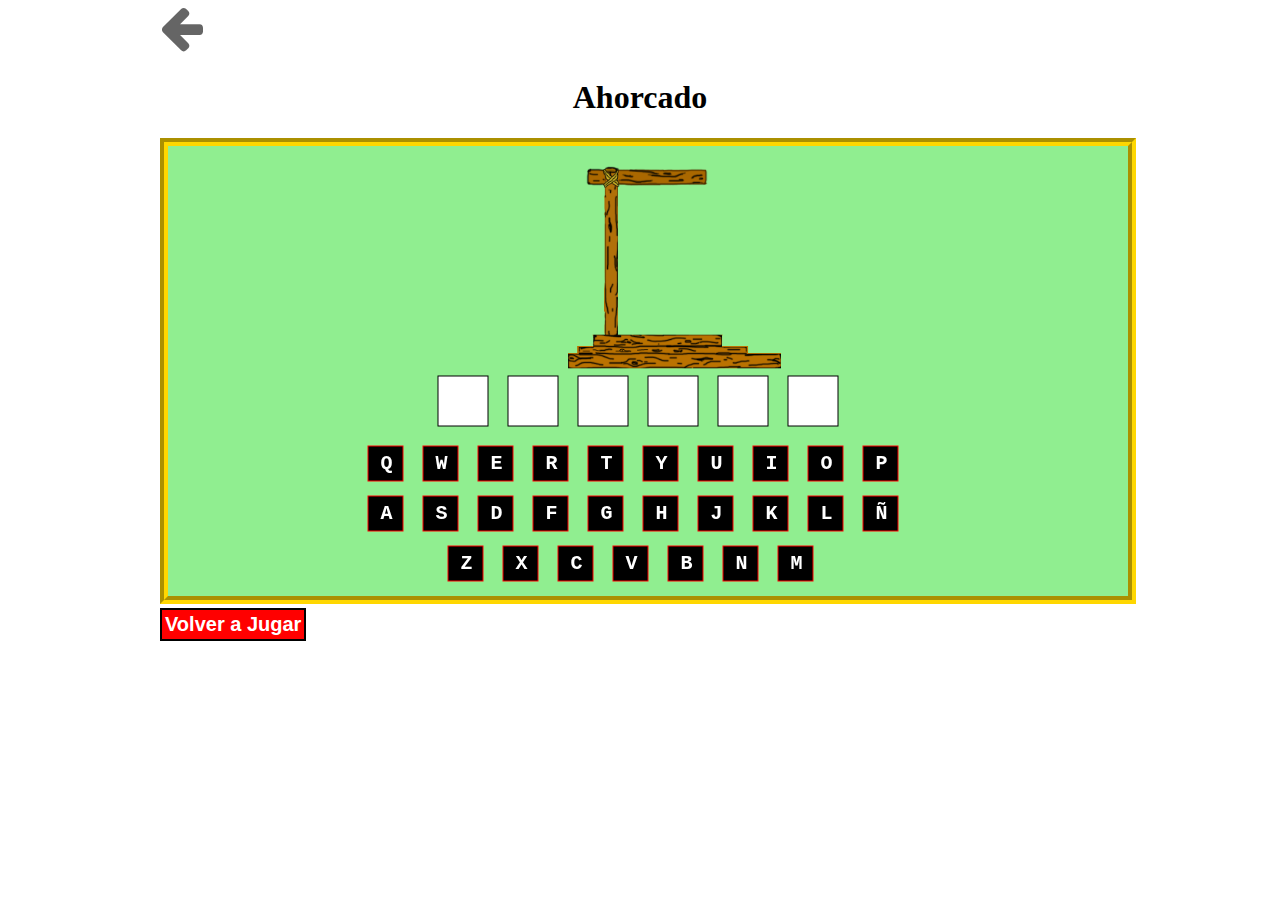
<file: juegos/juego3/index.html>
<!DOCTYPE html>
<html lang="en">

<head>
    <meta charset="UTF-8">
    <meta http-equiv="X-UA-Compatible" content="IE=edge">
    <meta name="viewport" content="width=device-width, initial-scale=1.0">
    <link rel="apple-touch-icon" sizes="57x57" href="../../favicon/apple-icon-57x57.png">
        <link rel="apple-touch-icon" sizes="60x60" href="../../favicon/apple-icon-60x60.png">
        <link rel="apple-touch-icon" sizes="72x72" href="../../favicon/apple-icon-72x72.png">
        <link rel="apple-touch-icon" sizes="76x76" href="../../favicon/apple-icon-76x76.png">
        <link rel="apple-touch-icon" sizes="114x114" href="../../favicon/apple-icon-114x114.png">
        <link rel="apple-touch-icon" sizes="120x120" href="../../favicon/apple-icon-120x120.png">
        <link rel="apple-touch-icon" sizes="144x144" href="../../favicon/apple-icon-144x144.png">
        <link rel="apple-touch-icon" sizes="152x152" href="../../favicon/apple-icon-152x152.png">
        <link rel="apple-touch-icon" sizes="180x180" href="../../favicon/apple-icon-180x180.png">
        <link rel="icon" type="image/png" sizes="192x192" href="../../favicon/android-icon-192x192.png">
        <link rel="icon" type="image/png" sizes="32x32" href="../../favicon/favicon-32x32.png">
        <link rel="icon" type="image/png" sizes="96x96" href="../../favicon/favicon-96x96.png">
        <link rel="icon" type="image/png" sizes="16x16" href="../../favicon/favicon-16x16.png">
        <link rel="manifest" href="../../favicon/manifest.json">
        <meta name="msapplication-TileColor" content="#ffffff">
        <meta name="msapplication-TileImage" content="/ms-icon-144x144.png">
        <meta name="theme-color" content="#ffffff">
    <title>Ahorcado</title>
    <link href="https://stackpath.bootstrapcdn.com/font-awesome/4.7.0/css/font-awesome.min.css" rel="stylesheet"
    integrity="sha384-wvfXpqpZZVQGK6TAh5PVlGOfQNHSoD2xbE+QkPxCAFlNEevoEH3Sl0sibVcOQVnN" crossorigin="anonymous">
    <link href="http://fonts.cdnfonts.com/css/sf-pixelate" rel="stylesheet">
    <link rel="stylesheet" href="./style.css">
   
</head>


<body>
    <a href="../../juegos.html" class="btn_back"><i class="fa fa-arrow-left"></i></a>
    <h1>Ahorcado</h1>
<canvas id="pantalla" width="960px" height="450px">
    <image></image>
</canvas>

<button id="boton" type="reset" onclick="javascript:window.location.reload();">Volver a Jugar</button>
<script type="text/javascript" >/* Variables */
    var ctx;
    var canvas;
    var palabra;
    var letras = "QWERTYUIOPASDFGHJKLÑZXCVBNM";
    var colorTecla = "Black";
    var colorMargen = "red";
    var inicioX = 200;
    var inicioY = 300;
    var lon = 35;
    var margen = 20;
    var pistaText = "";
    
    /* Arreglos */
    var teclas_array = new Array();
    var letras_array = new Array();
    var palabras_array = new Array();
    
    /* Variables de control */
    var aciertos = 0;
    var errores = 0;
    
    /* Palabras */
    palabras_array.push("AMBIENTE");
    palabras_array.push("FLORA")
    palabras_array.push("FAUNA");
    palabras_array.push("SOL");
    palabras_array.push("OZONO");
    palabras_array.push("DESTRUCCION");
    palabras_array.push("VIDA");
    palabras_array.push("AGUA");
    palabras_array.push("PLANETA");
    palabras_array.push("RECICLAJE");
    palabras_array.push("TIERRA");
    palabras_array.push("CUIDAR");
    palabras_array.push("PROTEGER");
    palabras_array.push("FLOR");
    palabras_array.push("ANIMALES");
    palabras_array.push("DESASTRES");
    palabras_array.push("NATURALEZA");

    /* Objetos */
    function Tecla(x, y, ancho, alto, letra) {
        this.x = x;
        this.y = y;
        this.ancho = ancho;
        this.alto = alto;
        this.letra = letra;
        this.dibuja = dibujaTecla;
    }
    
    function Letra(x, y, ancho, alto, letra) {
        this.x = x;
        this.y = y;
        this.ancho = ancho;
        this.alto = alto;
        this.letra = letra;
        this.dibuja = dibujaCajaLetra;
        this.dibujaLetra = dibujaLetraLetra;
    }
    
    /* Funciones */
    
    /* Dibujar Teclas*/
    function dibujaTecla() {
        ctx.fillStyle = colorTecla;
        ctx.strokeStyle = colorMargen;
        ctx.fillRect(this.x, this.y, this.ancho, this.alto);
        ctx.strokeRect(this.x, this.y, this.ancho, this.alto);
    
        ctx.fillStyle = "white";
        ctx.font = "bold 20px courier";
        ctx.fillText(this.letra, this.x + this.ancho / 2 - 5, this.y + this.alto / 2 + 5);
        
    }
    
    /* Dibua la letra y su caja */
    function dibujaLetraLetra() {
        var w = this.ancho;
        var h = this.alto;
        ctx.fillStyle = "black";
        ctx.font = "bold 40px Courier"
        ctx.fillText(this.letra, this.x + w / 2 - 12, this.y + h / 2 + 14);
    }
    function dibujaCajaLetra() {
        ctx.fillStyle="white";
        ctx.strokeStyle = "black";
        ctx.fillRect(this.x, this.y, this.ancho, this.alto)
        ctx.strokeRect(this.x, this.y, this.ancho, this.alto);
    }

    
    /* Distribuir nuestro teclado con sus letras respectivas al acomodo de nuestro array */
    function teclado() {
        var ren = 0;
        var col = 0;
        var letra = "";
        var miLetra;
        var x = inicioX;
        var y = inicioY;
        for (var i = 0; i < letras.length; i++) {
            letra = letras.substr(i, 1);
            miLetra = new Tecla(x, y, lon, lon, letra);
            miLetra.dibuja();
            teclas_array.push(miLetra);
            x += lon + margen;
            col++;
            if (col == 10) {
                col = 0;
                ren++;
                if (ren == 2) {
                    x = 280;
                } else {
                    x = inicioX;
                }
            }
            y = inicioY + ren * 50;
        }
    }
    
    
    /* aqui obtenemos nuestra palabra aleatoriamente y la dividimos en letras */
    function pintaPalabra() {
        var p = Math.floor(Math.random() * palabras_array.length)
        palabra = palabras_array[p];
        var w = canvas.width;
        var len = palabra.length;
        var ren = 0;
        var col = 0;
        var y = 230;
        var lon = 50
        var x = (w - (lon + margen) * len) / 2;
        for (var i = 0; i < palabra.length; i++) {
            letra = palabra.substr(i, 1);
            miLetra = new Letra(x, y, lon, lon, letra)
            miLetra.dibuja();
            letras_array.push(miLetra);
            x += lon + margen;
        }
    }
    
    /* dibujar cadalzo y partes del pj segun sea el caso */
    function horca(errores) {
        var imagen = new Image();
        imagen.src = "imagenes/"+errores+".png";
        imagen.onload = function () {
            ctx.drawImage(imagen, 390, 0, 230, 230);
        }
        /*************************************************
        // Imagen 2 mas pequeña a un lado de la horca //       
        var imagen = new Image();
        imagen.src = "imagenes/ahorcado"+errores+".png";
        imagen.onload = function(){
            ctx.drawImage(imagen, 620, 0, 100, 100);
        }
        *************************************************/
    }
    
    /* ajustar coordenadas */
    function ajusta(xx, yy) {
        var posCanvas = canvas.getBoundingClientRect();
        var x = xx - posCanvas.left;
        var y = yy - posCanvas.top;
        return { x: x, y: y }
    }
    
    /* Detecta tecla clickeada y la compara con las de la palabra ya elegida al azar */
    function selecciona(e) {
        var pos = ajusta(e.clientX, e.clientY);
        var x = pos.x;
        var y = pos.y;
        var tecla;
        var bandera = false;
        for (var i = 0; i < teclas_array.length; i++) {
            tecla = teclas_array[i];
            if (tecla.x > 0) {
                if ((x > tecla.x) && (x < tecla.x + tecla.ancho) && (y > tecla.y) && (y < tecla.y + tecla.alto)) {
                    break;
                }
            }
        }
        if (i < teclas_array.length) {
            for (var i = 0; i < palabra.length; i++) {
                letra = palabra.substr(i, 1);
                if (letra == tecla.letra) { /* comparamos y vemos si acerto la letra */
                    caja = letras_array[i];
                    caja.dibujaLetra();
                    aciertos++;
                    bandera = true;
                }
            }
            if (bandera == false) { /* Si falla aumenta los errores y checa si perdio para mandar a la funcion gameover */
                errores++;
                horca(errores);
                if (errores == 5) gameOver(errores);
            }
            /* Borra la tecla que se a presionado */
            ctx.clearRect(tecla.x - 1, tecla.y - 1, tecla.ancho + 2, tecla.alto + 2);
            tecla.x - 1;
            /* checa si se gano y manda a la funcion gameover */
            if (aciertos == palabra.length) gameOver(errores);
        }
    }
    
    /* Borramos las teclas y la palabra con sus cajas y mandamos msj segun el caso si se gano o se perdio */
    function gameOver(errores) {
        ctx.clearRect(0, 0, canvas.width, canvas.height);
        ctx.fillStyle = "black";
    
        ctx.font = "bold 50px Courier";
        if (errores < 5) {
            ctx.fillText("Muy bien, la palabra es: ", 110, 280);
        } else {
            ctx.fillText("Lo sentimos, la palabra era: ", 110, 280);
        }
    
        ctx.font = "bold 80px Courier";
        lon = (canvas.width - (palabra.length * 48)) / 2;
        ctx.fillText(palabra, lon, 380);
        horca(errores);
    }
    
    /* Detectar si se a cargado nuestro contexco en el canvas, iniciamos las funciones necesarias para jugar o se le manda msj de error segun sea el caso */
    window.onload = function () {
        canvas = document.getElementById("pantalla");
        if (canvas && canvas.getContext) {
            ctx = canvas.getContext("2d");
            if (ctx) {
                teclado();
                pintaPalabra();
                horca(errores);
                canvas.addEventListener("click", selecciona, false);
            } else {
                alert("Error al cargar el contexto!");
            }
        }
    }
    </script>
</body>



</html>
</file>
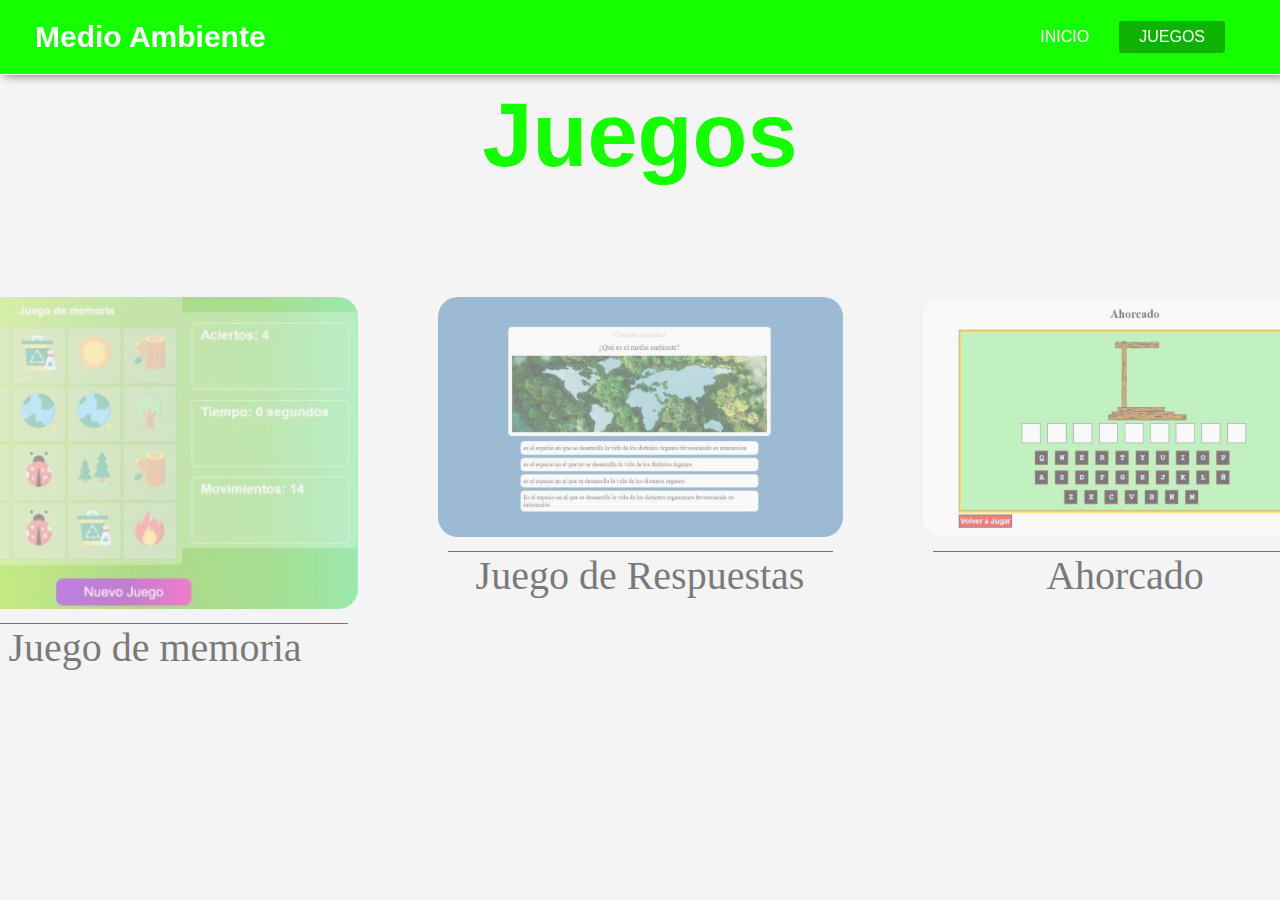
<file: juegos.html>
<!DOCTYPE html>
<html lang="en">

<head>
    <meta charset="UTF-8">
    <meta http-equiv="X-UA-Compatible" content="IE=edge">
    <meta name="viewport" content="width=device-width, initial-scale=1.0">
    <link rel="apple-touch-icon" sizes="57x57" href="./favicon/apple-icon-57x57.png">
        <link rel="apple-touch-icon" sizes="60x60" href="./favicon/apple-icon-60x60.png">
        <link rel="apple-touch-icon" sizes="72x72" href="./favicon/apple-icon-72x72.png">
        <link rel="apple-touch-icon" sizes="76x76" href="./favicon/apple-icon-76x76.png">
        <link rel="apple-touch-icon" sizes="114x114" href="./favicon/apple-icon-114x114.png">
        <link rel="apple-touch-icon" sizes="120x120" href="./favicon/apple-icon-120x120.png">
        <link rel="apple-touch-icon" sizes="144x144" href="./favicon/apple-icon-144x144.png">
        <link rel="apple-touch-icon" sizes="152x152" href="./favicon/apple-icon-152x152.png">
        <link rel="apple-touch-icon" sizes="180x180" href="./favicon/apple-icon-180x180.png">
        <link rel="icon" type="image/png" sizes="192x192" href="./favicon/android-icon-192x192.png">
        <link rel="icon" type="image/png" sizes="32x32" href="./favicon/favicon-32x32.png">
        <link rel="icon" type="image/png" sizes="96x96" href="./favicon/favicon-96x96.png">
        <link rel="icon" type="image/png" sizes="16x16" href="./favicon/favicon-16x16.png">
        <link rel="manifest" href="./favicon/manifest.json">
        <meta name="msapplication-TileColor" content="#ffffff">
        <meta name="msapplication-TileImage" content="/ms-icon-144x144.png">
        <meta name="theme-color" content="#ffffff">
    <title>Sitio web</title>
    <link rel="stylesheet" href="Style.css">
    <link href="https://stackpath.bootstrapcdn.com/font-awesome/4.7.0/css/font-awesome.min.css" rel="stylesheet"
        integrity="sha384-wvfXpqpZZVQGK6TAh5PVlGOfQNHSoD2xbE+QkPxCAFlNEevoEH3Sl0sibVcOQVnN" crossorigin="anonymous">
    <link rel="preconnect" href="https://fonts.googleapis.com">
    <link rel="preconnect" href="https://fonts.gstatic.com" crossorigin>
    <enlace href="https://fonts.googleapis.com/css2?familia =Anton&mostrar = swap " rel=" stylesheet ">
        <script src="./app.js" defer></script>
        <!-- ---------------------------------------------------------------------------- -->

</head>

<body>
    <nav class="menu">
        <label class="logo">Medio Ambiente</label>
        <ul class="menu_items">
            <li><a href="principal.html">Inicio</a></li>
            <li class="active"><a href="#">Juegos</a></li>
        </ul>
        <span class="btn_menu">
            <i class="fa fa-bars"></i>
        </span>
    </nav>
    <br>
    <br>
    <br>
    <h1 CLASS="titleJ">Juegos</h1>
    <main class="juegos">
        <section class="juego1">
            <a href="./juegos/juego1/juego.html">
                <img src="./imgJuegos/1.jpg" alt="juego1" id="juego1">
                <p>Juego de memoria</p>
            </a>

        </section>




        <section class="juego2">
            <a href="./juegos/juego2/index.html">
                <img src="./imgJuegos/2.jpg" alt="juego1" id="juego2">
                <p>Juego de Respuestas</p>
            </a>
        </section>
        <section class="juego3">
            <a href="./juegos/juego3/index.html">
                <img src="./imgJuegos/3.jpg" alt="juego3" id="juego3">
                <p>Ahorcado</p>
            </a>
        </section>


    </main>

</body>

</html>
</file>
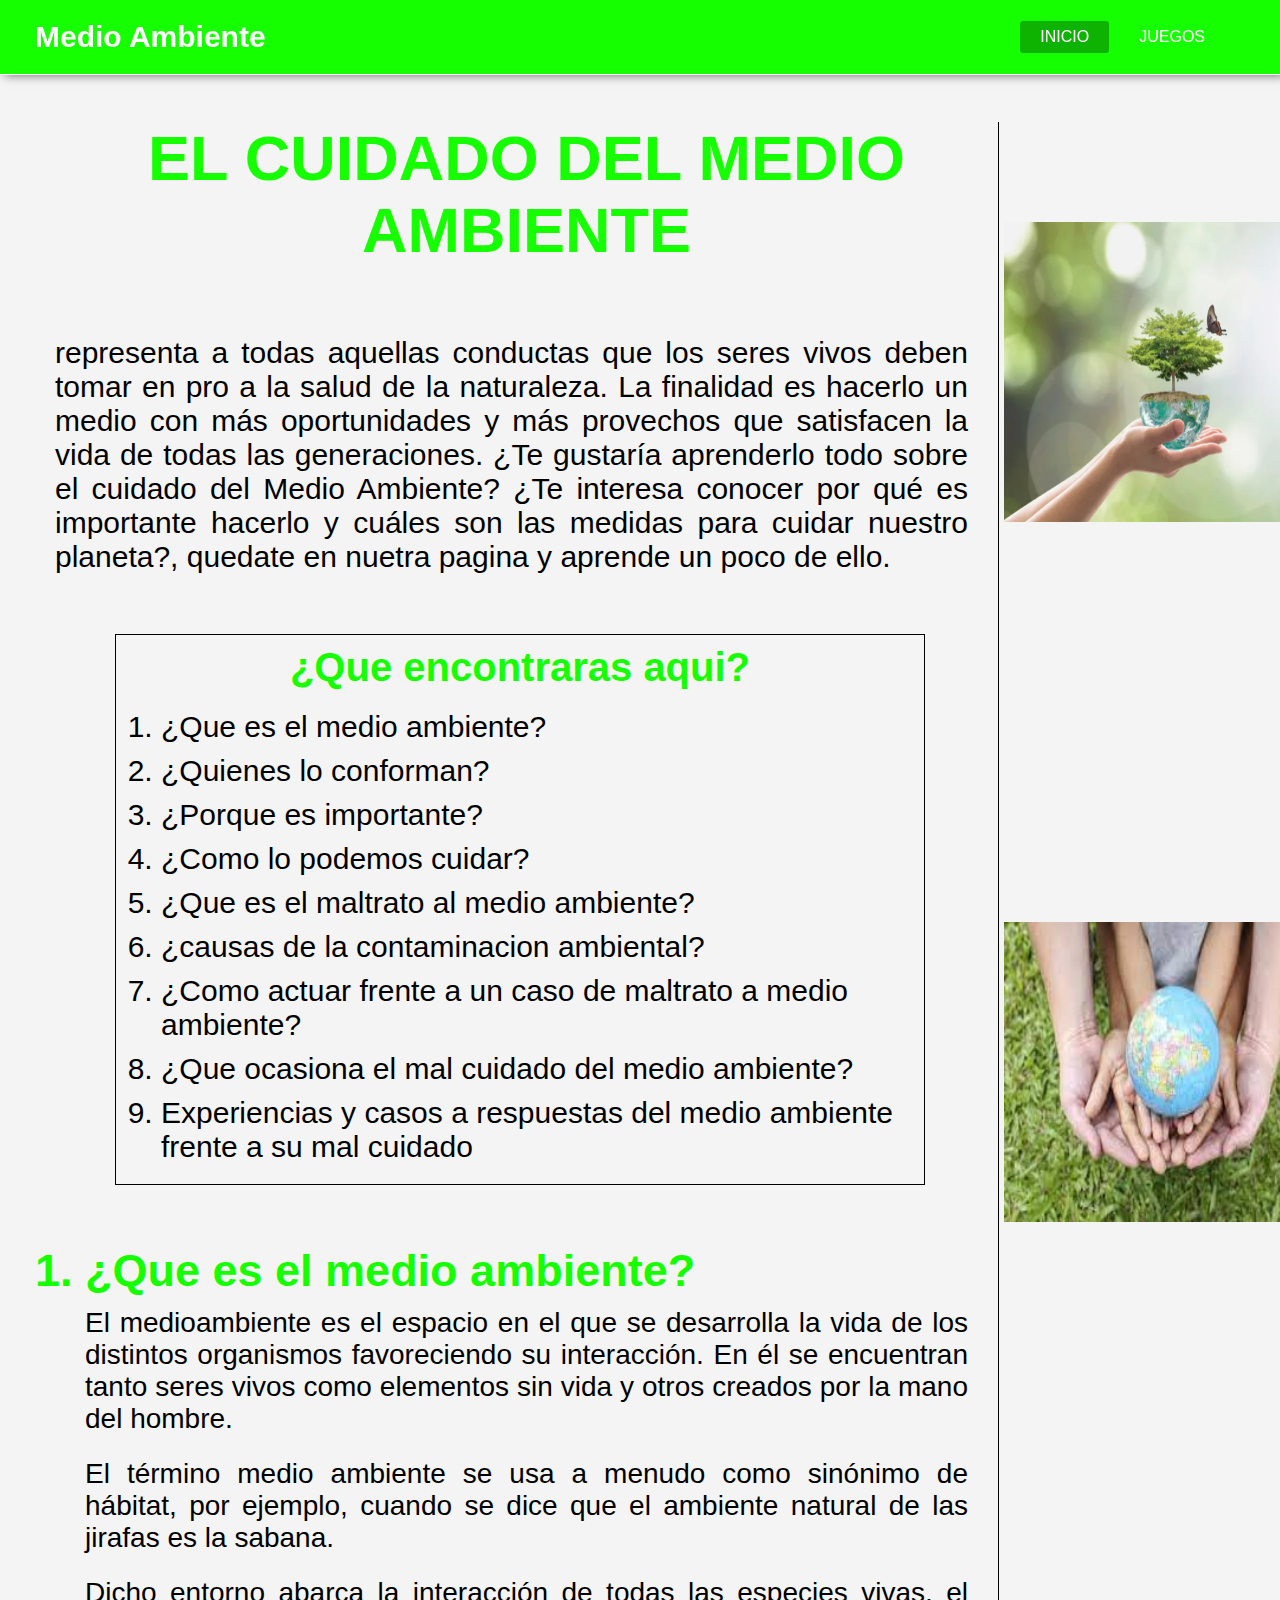
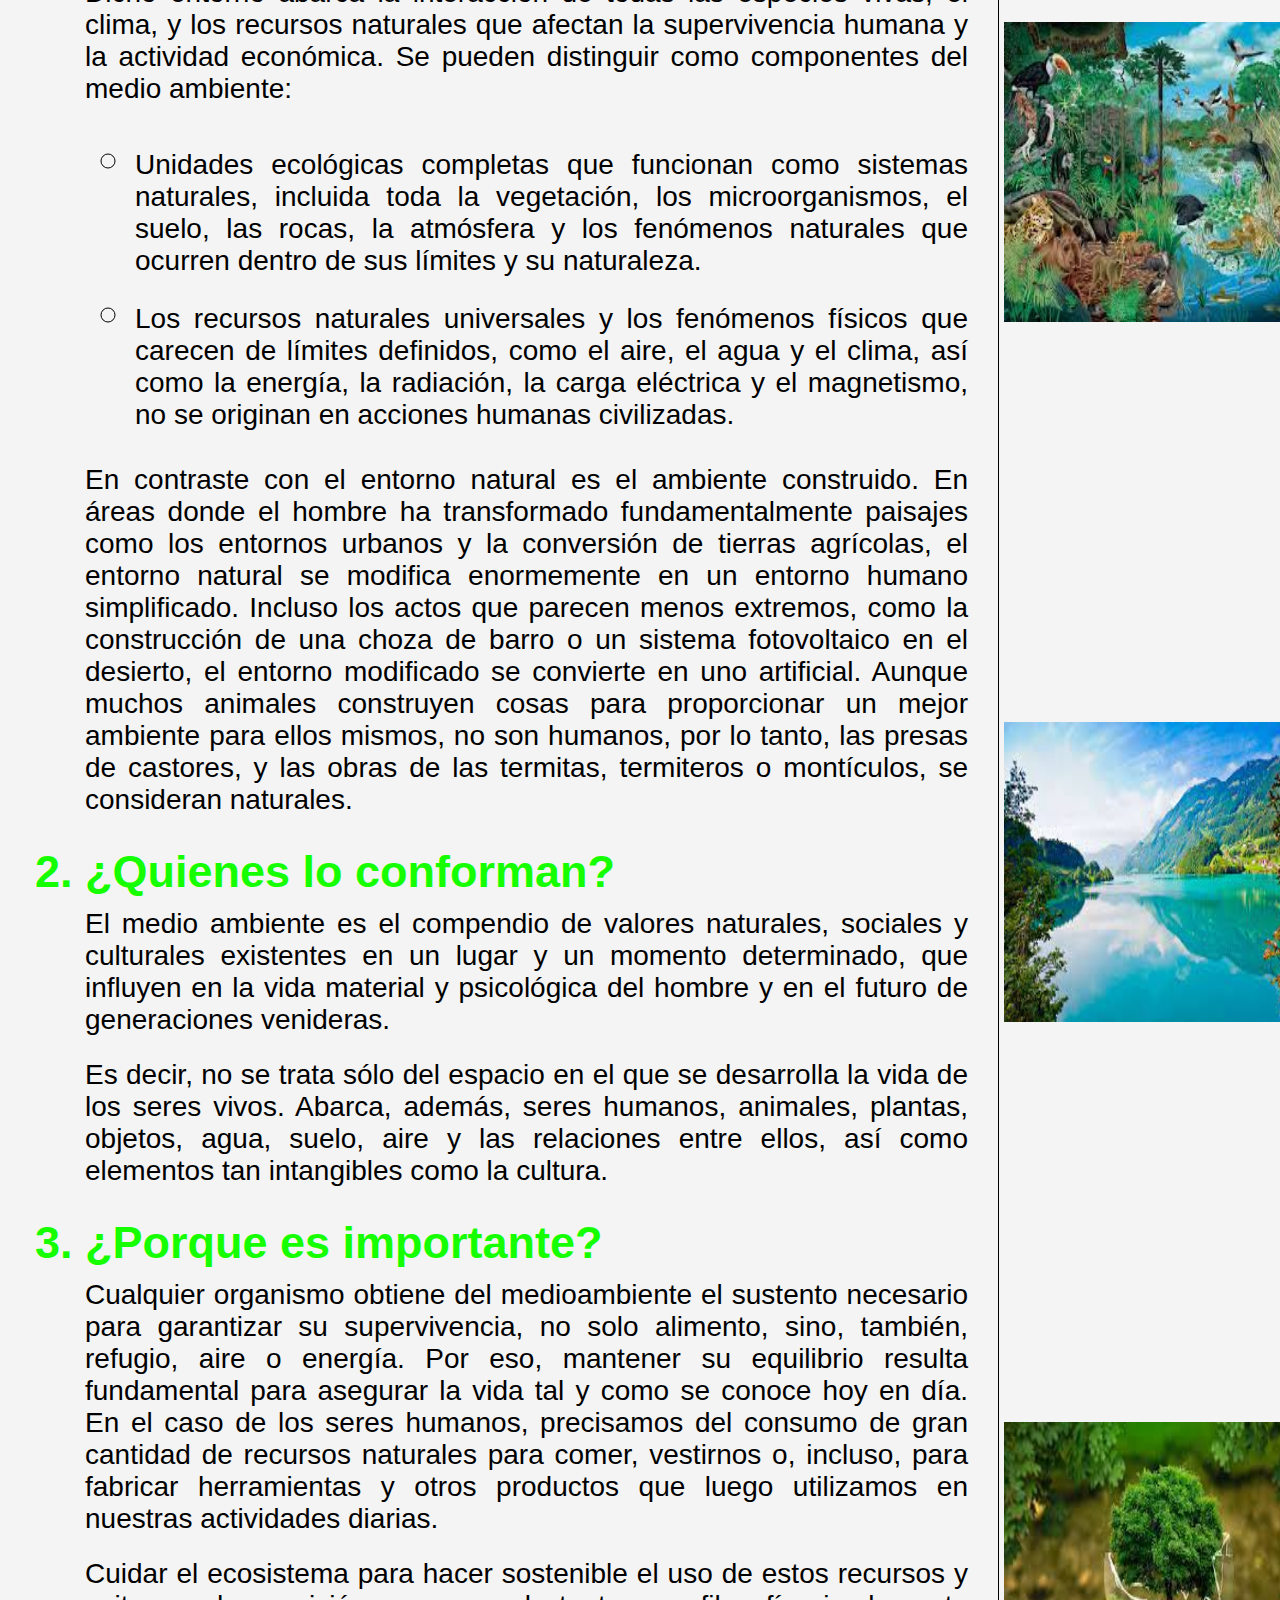
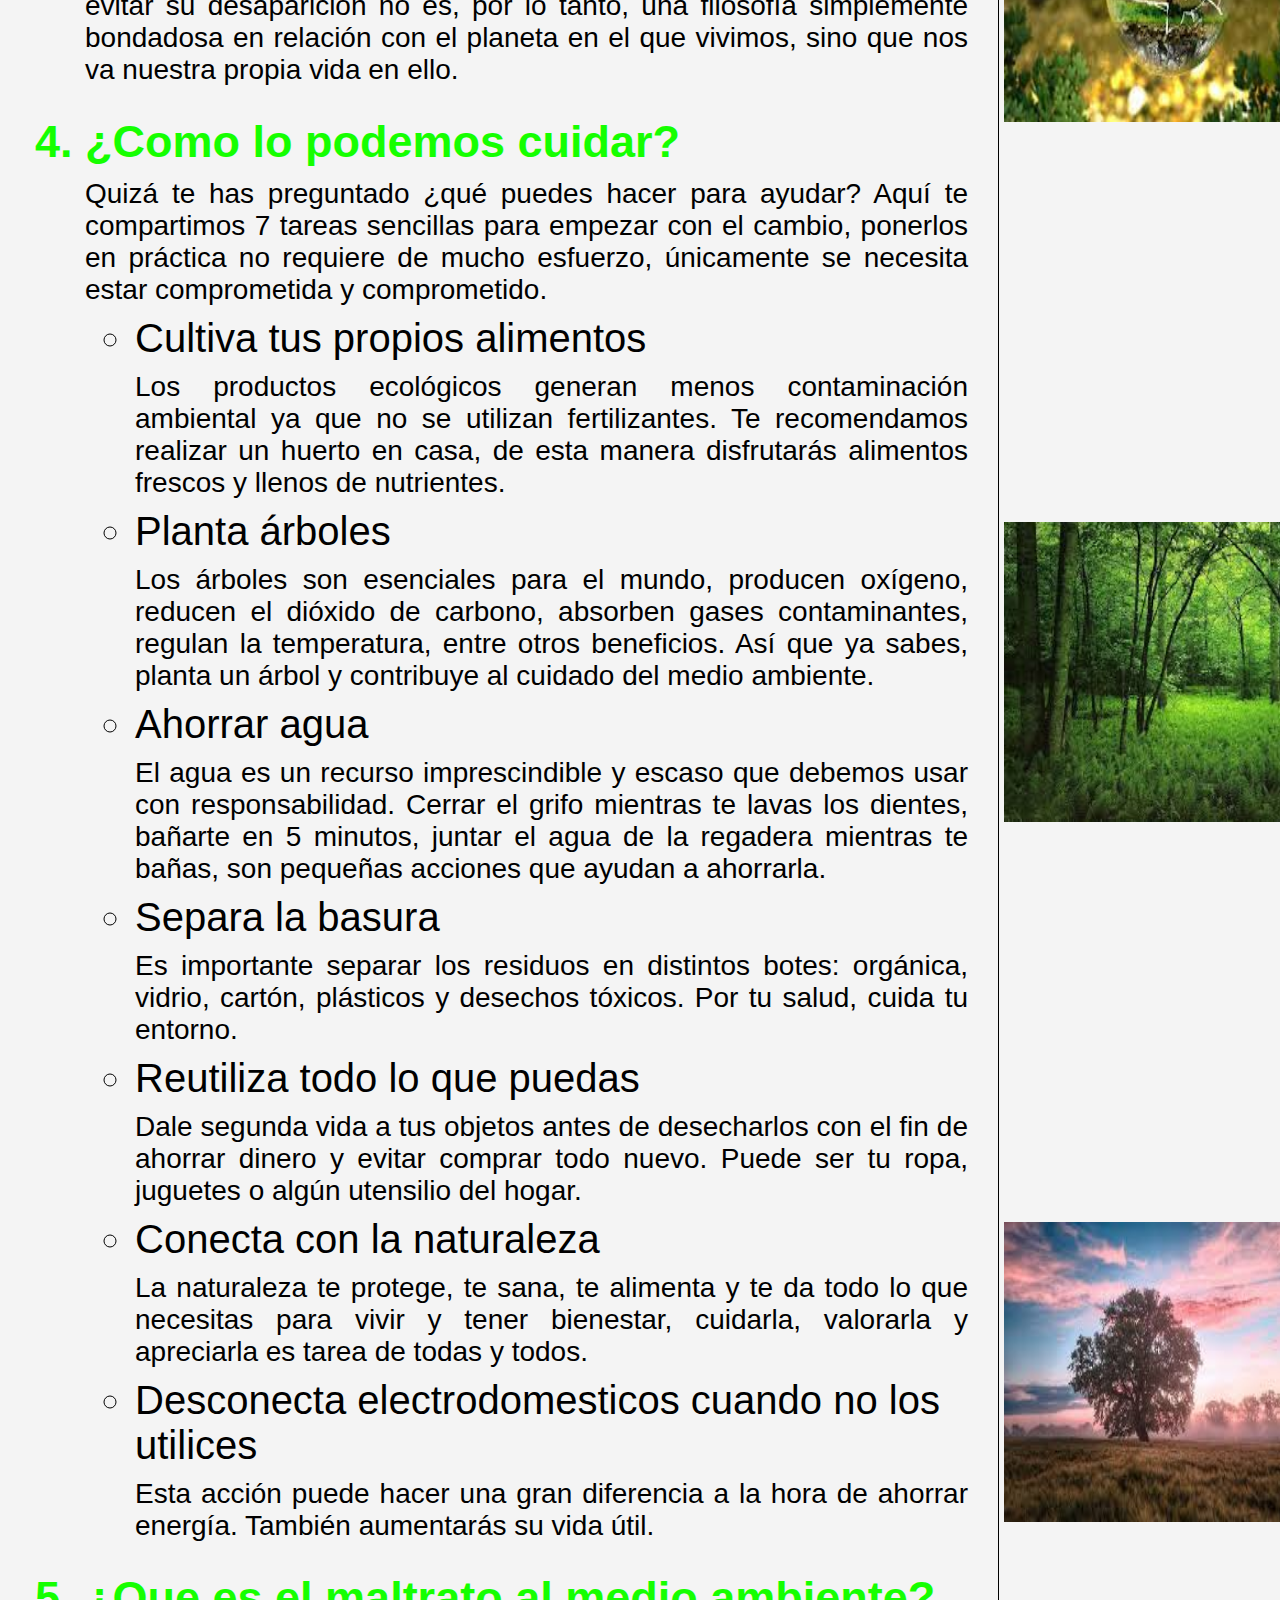
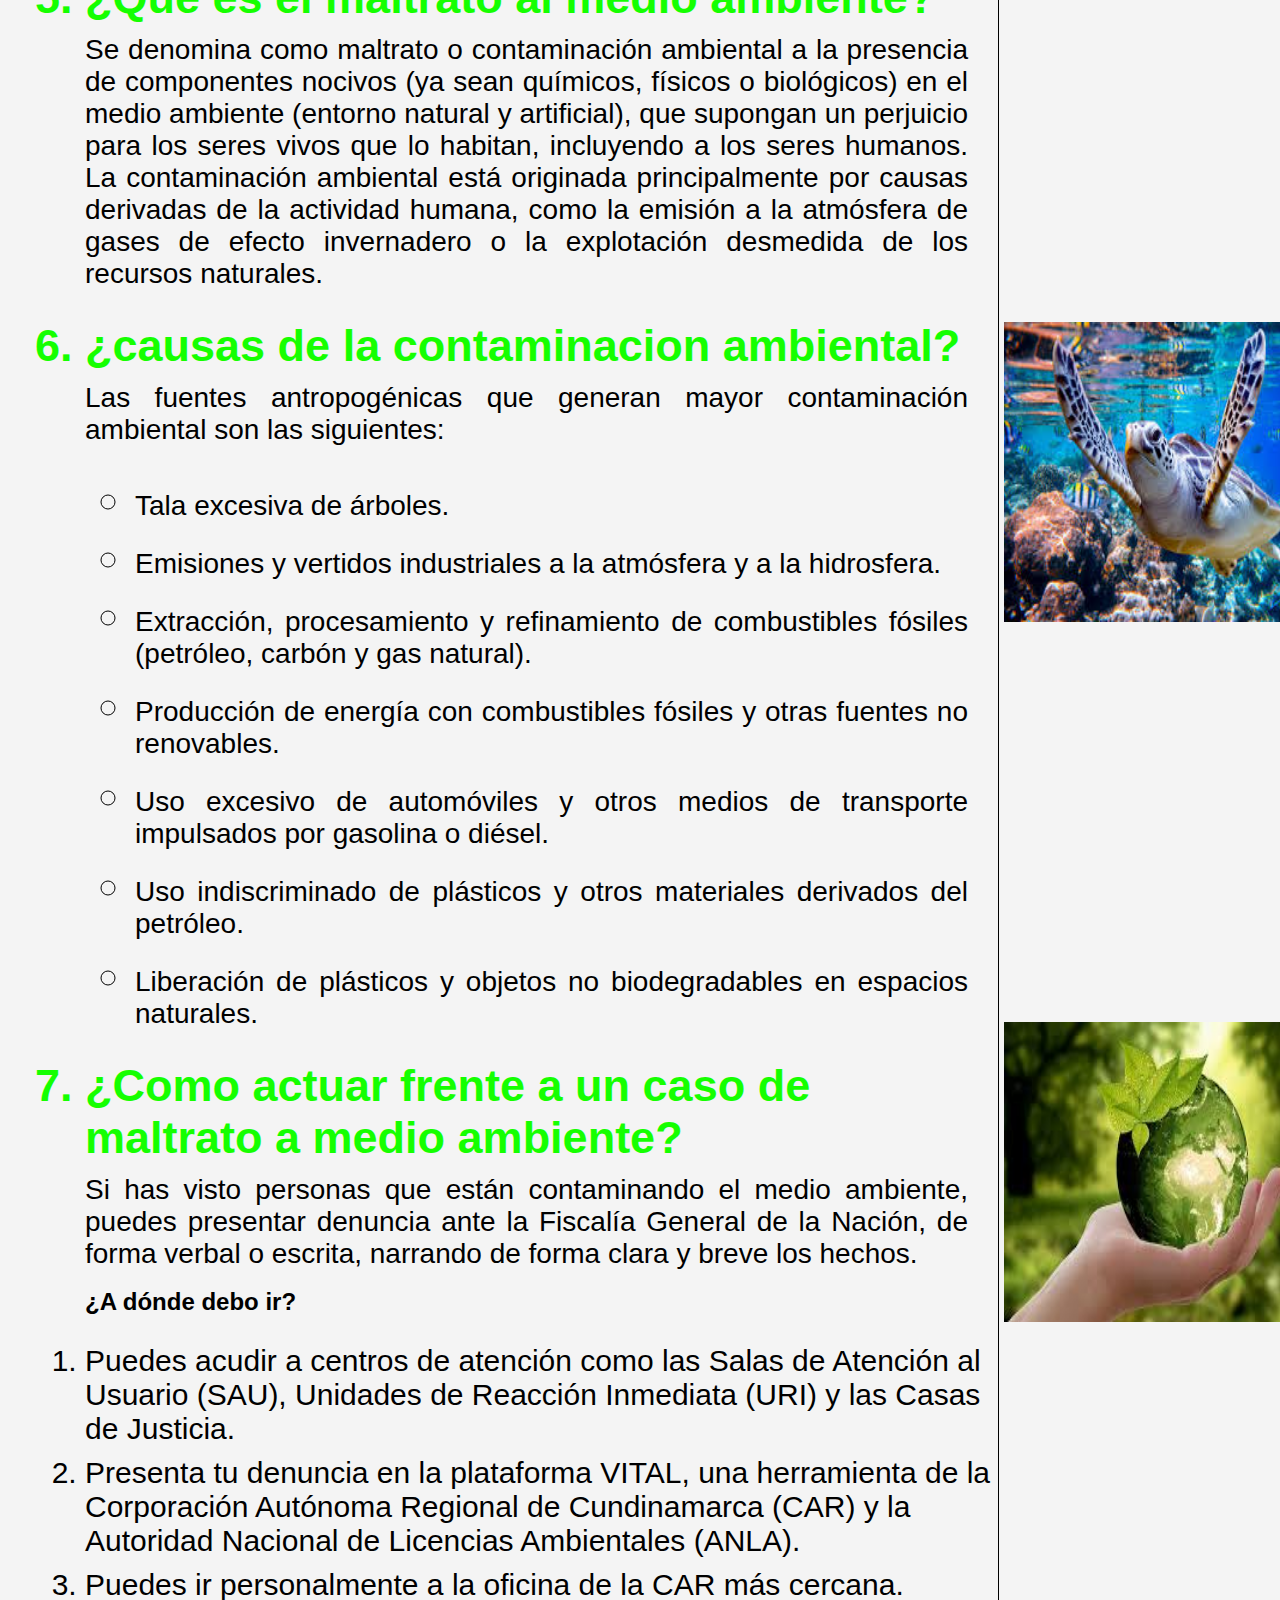
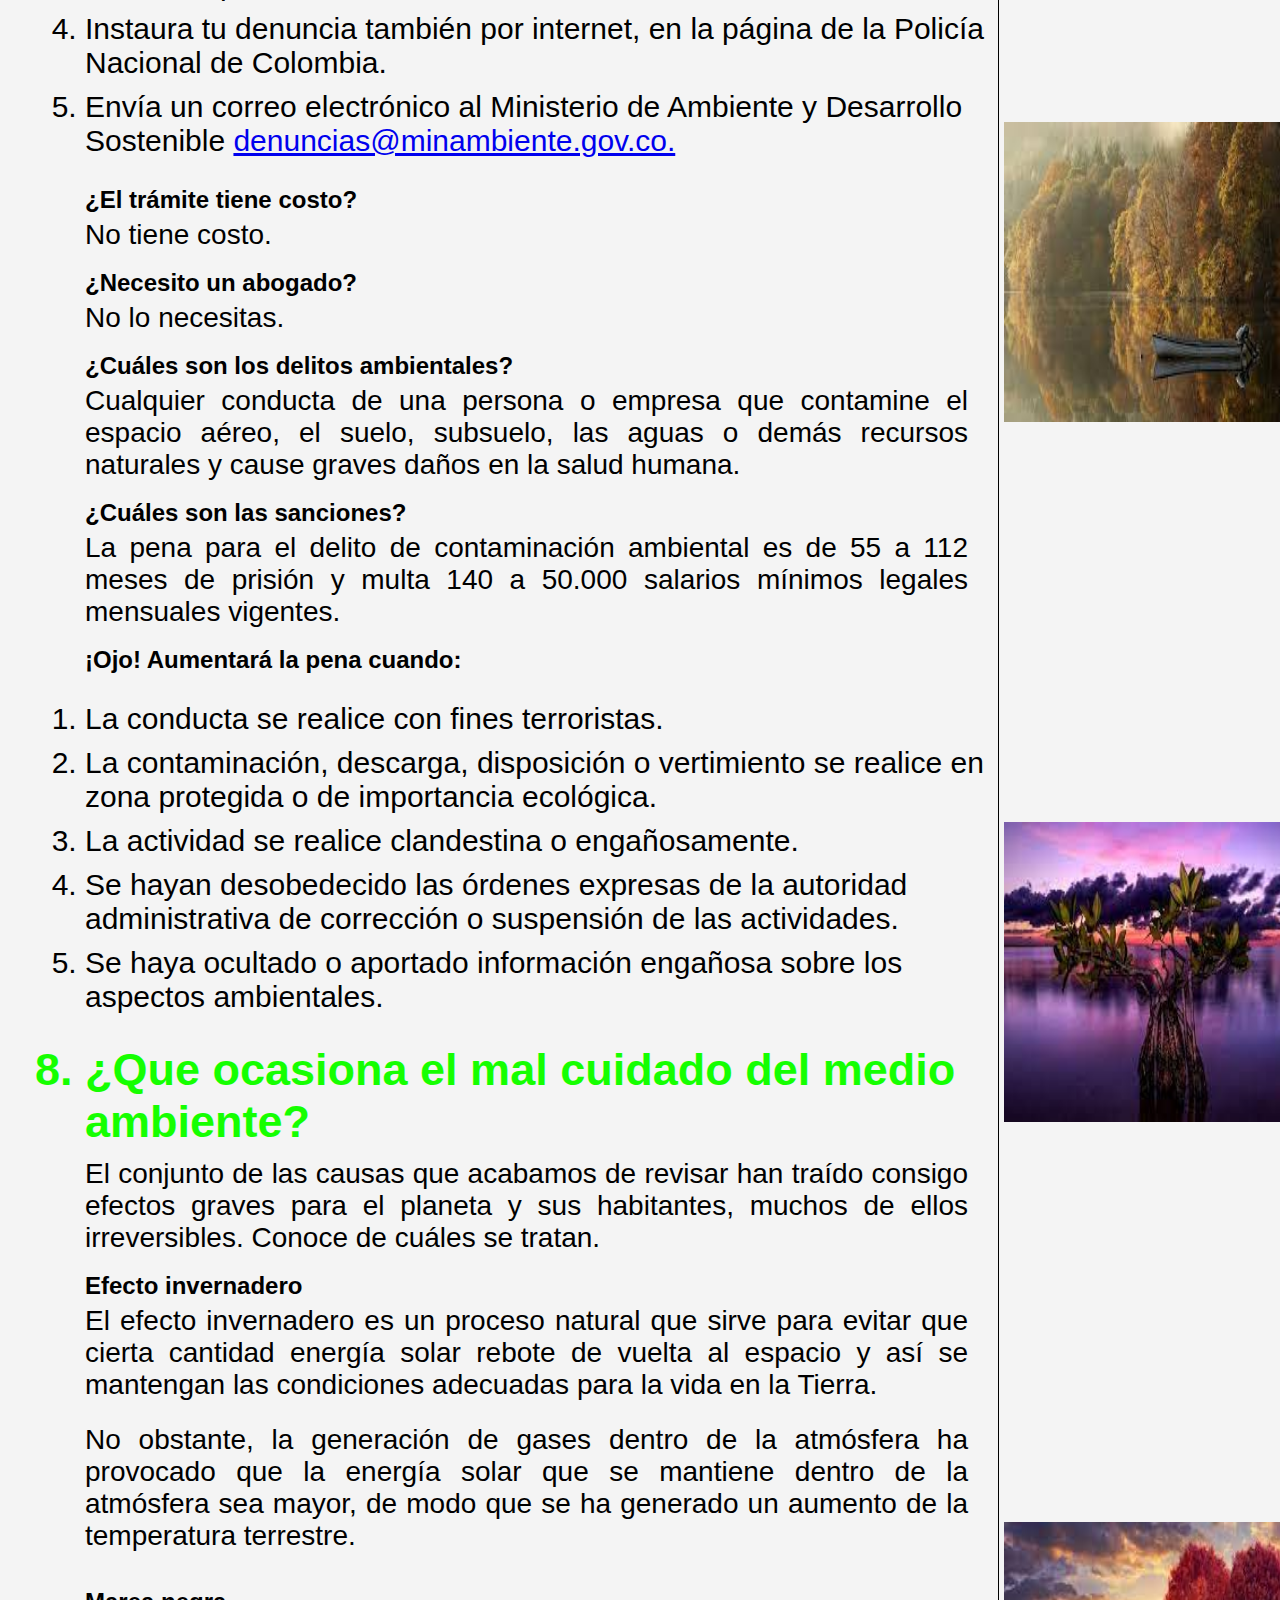
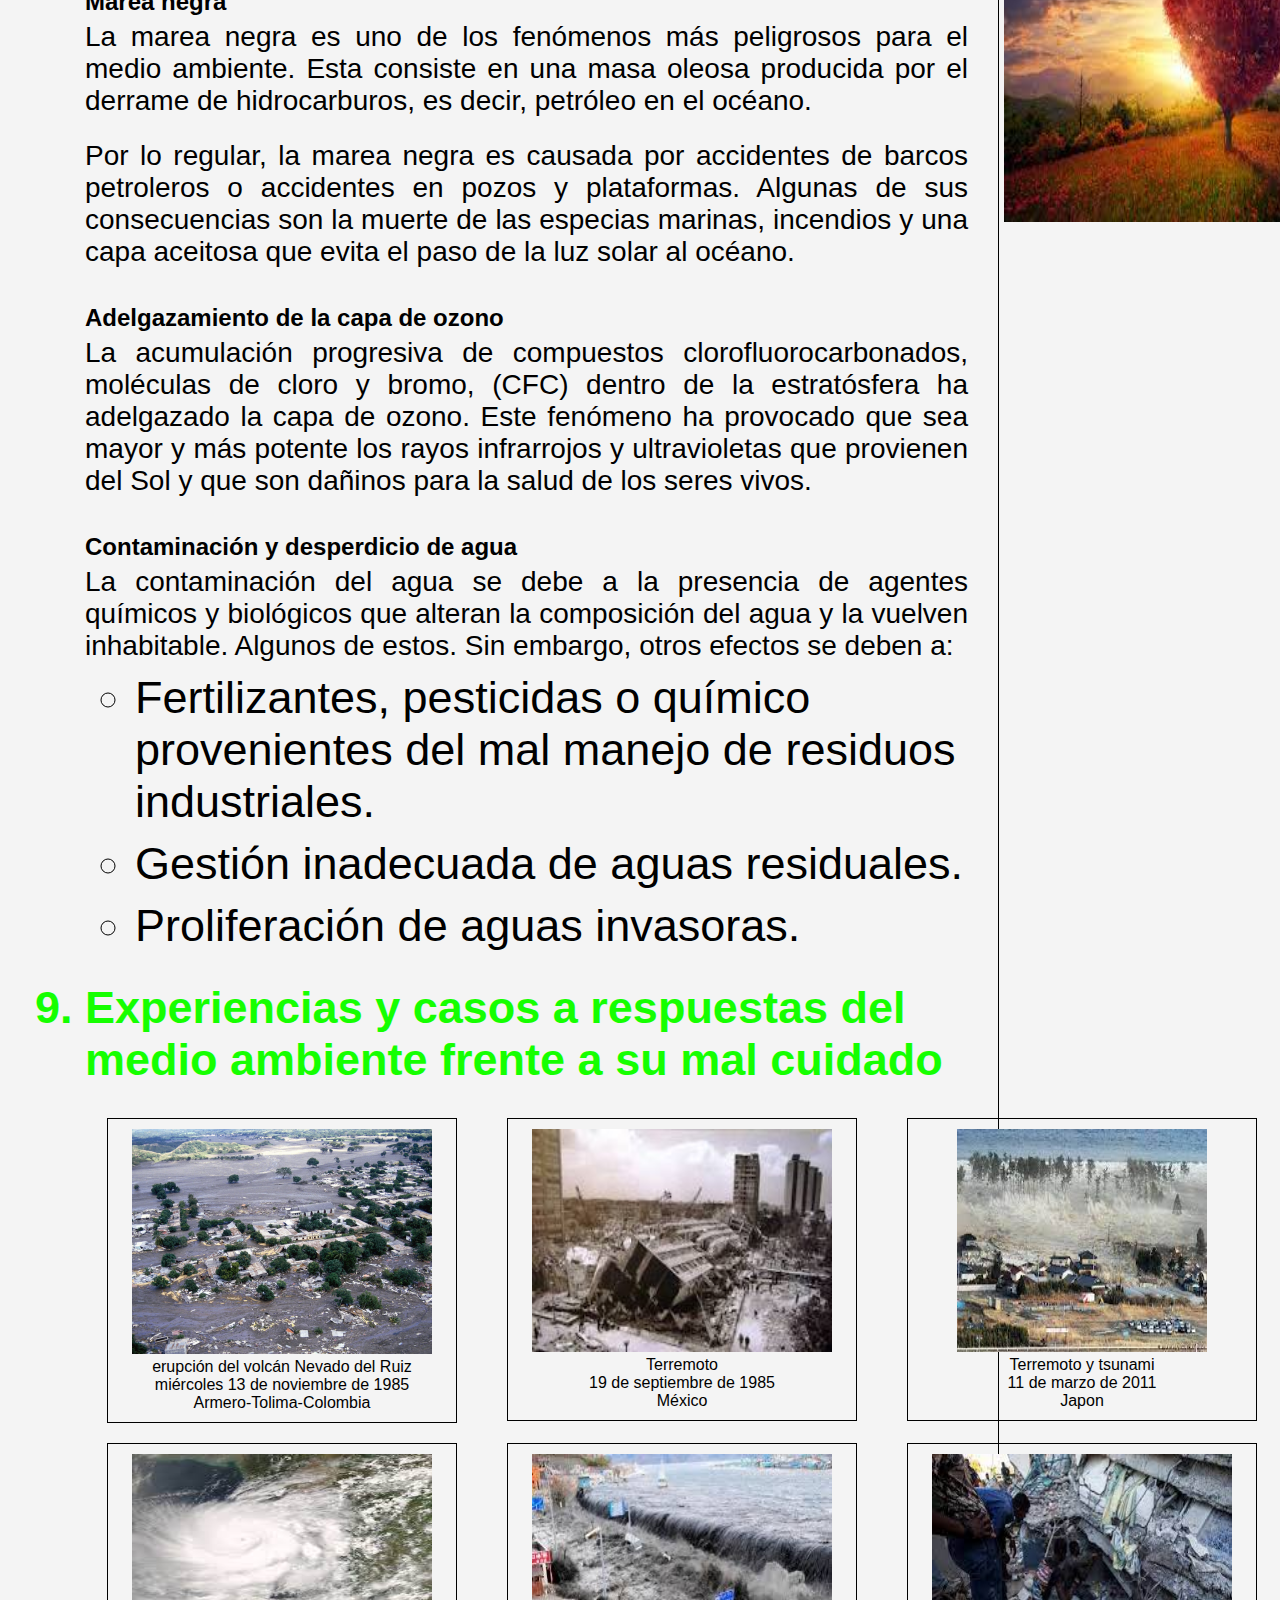
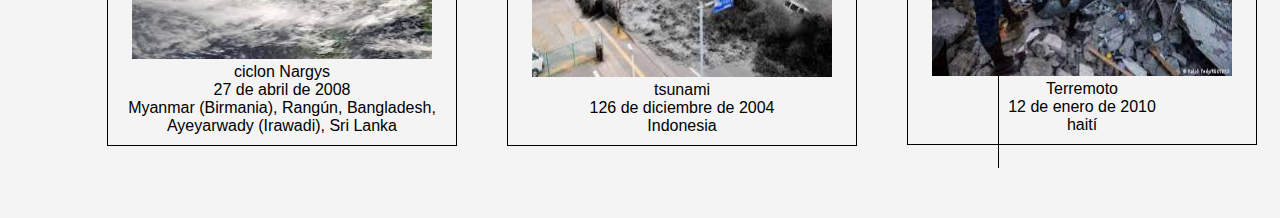
<file: principal.html>
<!DOCTYPE html>
<html lang="en">

<head>
    <meta charset="UTF-8">
    <meta http-equiv="X-UA-Compatible" content="IE=edge">
    <meta name="viewport" content="width=device-width, initial-scale=1.0">
    <link rel="apple-touch-icon" sizes="57x57" href="./favicon/apple-icon-57x57.png">
        <link rel="apple-touch-icon" sizes="60x60" href="./favicon/apple-icon-60x60.png">
        <link rel="apple-touch-icon" sizes="72x72" href="./favicon/apple-icon-72x72.png">
        <link rel="apple-touch-icon" sizes="76x76" href="./favicon/apple-icon-76x76.png">
        <link rel="apple-touch-icon" sizes="114x114" href="./favicon/apple-icon-114x114.png">
        <link rel="apple-touch-icon" sizes="120x120" href="./favicon/apple-icon-120x120.png">
        <link rel="apple-touch-icon" sizes="144x144" href="./favicon/apple-icon-144x144.png">
        <link rel="apple-touch-icon" sizes="152x152" href="./favicon/apple-icon-152x152.png">
        <link rel="apple-touch-icon" sizes="180x180" href="./favicon/apple-icon-180x180.png">
        <link rel="icon" type="image/png" sizes="192x192" href="./favicon/android-icon-192x192.png">
        <link rel="icon" type="image/png" sizes="32x32" href="./favicon/favicon-32x32.png">
        <link rel="icon" type="image/png" sizes="96x96" href="./favicon/favicon-96x96.png">
        <link rel="icon" type="image/png" sizes="16x16" href="./favicon/favicon-16x16.png">
        <link rel="manifest" href="./favicon/manifest.json">
        <meta name="msapplication-TileColor" content="#ffffff">
        <meta name="msapplication-TileImage" content="/ms-icon-144x144.png">
        <meta name="theme-color" content="#ffffff">
    <title>Medio Ambiente</title>
    <link rel="stylesheet" href="Style.css">
    <link href="https://stackpath.bootstrapcdn.com/font-awesome/4.7.0/css/font-awesome.min.css" rel="stylesheet"
        integrity="sha384-wvfXpqpZZVQGK6TAh5PVlGOfQNHSoD2xbE+QkPxCAFlNEevoEH3Sl0sibVcOQVnN" crossorigin="anonymous">
    <link rel="preconnect" href="https://fonts.googleapis.com">
    <link rel="preconnect" href="https://fonts.gstatic.com" crossorigin>
    <enlace href="https://fonts.googleapis.com/css2?familia =Anton&mostrar = swap " rel=" stylesheet ">
        <script src="./app.js" defer></script>
        <!-- ---------------------------------------------------------------------------- -->

        

</head>

<body>
    <nav class="menu">
        <label class="logo">Medio Ambiente</label>
        <ul class="menu_items">
            <li class="active"><a href="#">Inicio</a></li>
            <li><a href="juegos.html">Juegos</a></li>

        </ul>
        <span class="btn_menu">
            <i class="fa fa-bars"></i>
        </span>
    </nav>
    <br>
    <br>
    <br>
    <br>
    <main>
        <section class="seccion1">
            <h1 CLASS="title">EL CUIDADO DEL MEDIO AMBIENTE</h1>
            <section class="cuerpo">
                <p>representa a todas aquellas conductas que los seres vivos deben tomar en pro a la salud de la
                    naturaleza. La finalidad es hacerlo un medio con más oportunidades y más provechos que satisfacen la
                    vida de todas las generaciones. ¿Te gustaría aprenderlo todo sobre el cuidado del Medio Ambiente?
                    ¿Te interesa conocer por qué es importante hacerlo y cuáles son las medidas para cuidar nuestro
                    planeta?, quedate en nuetra pagina y aprende un poco de ello.</p>
                <img class="imgTitle" id="image1" src="./images/titulo.jpg" alt="imagen de titulo">
            </section>
            <div class="tabla_contenido">
                <h1 class="titulo2">¿Que encontraras aqui?</h1>
                <div class="lista">
                    <ol>
                        <li>¿Que es el medio ambiente?</li>
                        <li>¿Quienes lo conforman?</li>
                        <li>¿Porque es importante?</li>
                        <li>¿Como lo podemos cuidar?</li>
                        <li>¿Que es el maltrato al medio ambiente?</li>
                        <li>¿causas de la contaminacion ambiental?</li>
                        <li>¿Como actuar frente a un caso de maltrato a medio ambiente?</li>
                        <li>¿Que ocasiona el mal cuidado del medio ambiente?</li>
                        <li>Experiencias y casos a respuestas del medio ambiente frente a su mal cuidado</li>
                    </ol>
                </div>
            </div>
            <div class="contenido">
                <ol>
                    <h1 class="titulo1">
                        <li>¿Que es el medio ambiente?</li>
                    </h1>
                    <p class="cuerpo2">El medioambiente es el espacio en el que se desarrolla la vida de los distintos
                        organismos
                        favoreciendo su interacción. En él se encuentran tanto seres vivos como elementos sin vida y
                        otros creados por la mano del hombre.</p>
                    <br>
                    <p class="cuerpo2">El término medio ambiente se usa a menudo como sinónimo de hábitat, por ejemplo,
                        cuando se dice
                        que el ambiente natural de las jirafas es la sabana.</p>
                    <br>
                    <p class="cuerpo2">Dicho entorno abarca la interacción de todas las especies vivas, el clima, y los
                        recursos
                        naturales que afectan la supervivencia humana y la actividad económica. Se pueden distinguir
                        como componentes del medio ambiente:</p>
                    <br>
                    <ul>

                        <li>
                            <p class="cuerpo2">Unidades ecológicas completas que funcionan como sistemas naturales,
                                incluida toda la
                                vegetación, los microorganismos, el suelo, las rocas, la atmósfera y los fenómenos
                                naturales que
                                ocurren dentro de sus límites y su naturaleza.</p>
                        </li>
                        <li>
                            <p class="cuerpo2">Los recursos naturales universales y los fenómenos físicos que carecen de
                                límites definidos,
                                como el aire, el agua y el clima, así como la energía, la radiación, la carga eléctrica
                                y el
                                magnetismo, no se originan en acciones humanas civilizadas.</p>
                        </li>

                    </ul>
                    <br>
                    <p class="cuerpo2">
                        En contraste con el entorno natural es el ambiente construido. En áreas donde el hombre ha
                        transformado fundamentalmente paisajes como los entornos urbanos y la conversión de tierras
                        agrícolas, el entorno natural se modifica enormemente en un entorno humano simplificado. Incluso
                        los actos que parecen menos extremos, como la construcción de una choza de barro o un sistema
                        fotovoltaico en el desierto, el entorno modificado se convierte en uno artificial. Aunque muchos
                        animales construyen cosas para proporcionar un mejor ambiente para ellos mismos, no son humanos,
                        por lo tanto, las presas de castores, y las obras de las termitas, termiteros o montículos, se
                        consideran naturales.

                    </p>
                    <h1 class="titulo1">
                        <li>¿Quienes lo conforman?</li>
                    </h1>
                    <p class="cuerpo2">El medio ambiente es el compendio de valores naturales, sociales y
                        culturales existentes en un lugar y
                        un momento determinado, que influyen en la vida material y psicológica del hombre y en el futuro
                        de
                        generaciones venideras.</p>
                    <br>
                    <p class="cuerpo2">Es decir, no se trata sólo del espacio
                        en el que se desarrolla la vida de los
                        seres vivos. Abarca, además, seres humanos, animales, plantas, objetos,
                        agua, suelo, aire y las relaciones entre
                        ellos, así como elementos tan intangibles como la cultura.</p>
                    <h1 class="titulo1">
                        <li>¿Porque es importante?</li>
                    </h1>
                    <p class="cuerpo2">
                        Cualquier organismo obtiene del medioambiente el sustento necesario para garantizar su
                        supervivencia, no solo alimento, sino, también, refugio, aire o energía. Por eso, mantener su
                        equilibrio resulta fundamental para asegurar la vida tal y como se conoce hoy en día. En el caso
                        de
                        los seres humanos, precisamos del consumo de gran cantidad de recursos naturales para comer,
                        vestirnos o, incluso, para fabricar herramientas y otros productos que luego utilizamos en
                        nuestras
                        actividades diarias.</p>
                    <br>
                    <p class="cuerpo2"> Cuidar el ecosistema para hacer sostenible el uso de estos recursos y evitar su
                        desaparición no es, por lo tanto, una filosofía simplemente bondadosa en relación con el planeta
                        en
                        el que vivimos, sino que nos va nuestra propia vida en ello.</p>

                    <h1 class="titulo1">
                        <li>¿Como lo podemos cuidar?</li>
                    </h1>
                    <p class="cuerpo2">Quizá te has preguntado ¿qué puedes hacer para ayudar? Aquí te compartimos 7
                        tareas sencillas para empezar con el cambio, ponerlos en práctica no requiere de mucho esfuerzo,
                        únicamente se necesita estar comprometida y comprometido.</p>

                    <ul>
                        <li class="subtitulo">Cultiva tus propios alimentos </li>
                        <p class="cuerpo2">Los productos ecológicos generan menos contaminación ambiental ya que no se
                            utilizan fertilizantes. Te recomendamos realizar un huerto en casa, de esta manera
                            disfrutarás alimentos frescos y llenos de nutrientes.</p>
                        <li class="subtitulo">Planta árboles</li>
                        <p class="cuerpo2">Los árboles son esenciales para el mundo, producen oxígeno, reducen el
                            dióxido de carbono, absorben gases contaminantes, regulan la temperatura, entre otros
                            beneficios. Así que ya sabes, planta un árbol y contribuye al cuidado del medio ambiente.
                        </p>
                        <li class="subtitulo">Ahorrar agua</li>
                        <p class="cuerpo2">El agua es un recurso imprescindible y escaso que debemos usar con
                            responsabilidad. Cerrar el grifo mientras te lavas los dientes, bañarte en 5 minutos, juntar
                            el agua de la regadera mientras te bañas, son pequeñas acciones que ayudan a ahorrarla.</p>
                        <li class="subtitulo">Separa la basura</li>
                        <p class="cuerpo2">Es importante separar los residuos en distintos botes: orgánica, vidrio,
                            cartón, plásticos y desechos tóxicos. Por tu salud, cuida tu entorno.</p>
                        <li class="subtitulo">Reutiliza todo lo que puedas </li>
                        <p class="cuerpo2">Dale segunda vida a tus objetos antes de desecharlos con el fin de ahorrar
                            dinero y evitar comprar todo nuevo. Puede ser tu ropa, juguetes o algún utensilio del hogar.
                        </p>
                        <li class="subtitulo">Conecta con la naturaleza </li>
                        <p class="cuerpo2">La naturaleza te protege, te sana, te alimenta y te da todo lo que necesitas
                            para vivir y tener bienestar, cuidarla, valorarla y apreciarla es tarea de todas y todos.
                        </p>
                        <li class="subtitulo">Desconecta electrodomesticos cuando no los utilices</li>
                        <p class="cuerpo2">Esta acción puede hacer una gran diferencia a la hora de ahorrar energía.
                            También aumentarás su vida útil. </p>
                    </ul>




                    <h1 class="titulo1">
                        <li>¿Que es el maltrato al medio ambiente?</li>
                    </h1>
                    <p class="cuerpo2">
                        Se denomina como maltrato o contaminación ambiental a la presencia de componentes nocivos (ya
                        sean químicos,
                        físicos o biológicos) en el medio ambiente (entorno natural y artificial), que supongan un
                        perjuicio para los seres vivos que lo habitan, incluyendo a los seres humanos. La contaminación
                        ambiental está originada principalmente por causas derivadas de la actividad humana, como la
                        emisión a la atmósfera de gases de efecto invernadero o la explotación desmedida de los recursos
                        naturales.
                    </p>

                    <h1 class="titulo1">
                        <li>¿causas de la contaminacion ambiental?</li>
                    </h1>
                    <p class="cuerpo2">Las fuentes antropogénicas que generan mayor contaminación ambiental son las
                        siguientes:
                    </p>
                    <br>
                    <ul>
                        <li>
                            <p class="cuerpo2">Tala excesiva de árboles.</p>
                        </li>
                        <li>
                            <p class="cuerpo2">Emisiones y vertidos industriales a la atmósfera y a la hidrosfera.</p>
                        </li>
                        <li>
                            <p class="cuerpo2">Extracción, procesamiento y refinamiento de combustibles fósiles
                                (petróleo, carbón y gas natural).</p>
                        </li>
                        <li>
                            <p class="cuerpo2">Producción de energía con combustibles fósiles y otras fuentes no
                                renovables.</p>
                        </li>
                        <li>
                            <p class="cuerpo2">Uso excesivo de automóviles y otros medios de transporte impulsados por
                                gasolina o diésel.</p>
                        </li>
                        <li>
                            <p class="cuerpo2">Uso indiscriminado de plásticos y otros materiales derivados del
                                petróleo.</p>
                        </li>
                        <li>
                            <p class="cuerpo2">Liberación de plásticos y objetos no biodegradables en espacios
                                naturales.</p>
                        </li>
                    </ul>







                    <h1 class="titulo1">
                        <li>¿Como actuar frente a un caso de maltrato a medio ambiente?</li>
                    </h1>
                    <p class="cuerpo2">Si has visto personas que están contaminando el medio ambiente, puedes presentar
                        denuncia ante la Fiscalía General de la Nación, de forma verbal o escrita, narrando de forma
                        clara y breve los hechos.</p>
                    <br>
                    <h2>¿A dónde debo ir?</h2>
                    <br>
                    <ol>
                        <li class="maltrato"> Puedes acudir a centros de atención como las Salas de Atención al Usuario
                            (SAU), Unidades
                            de Reacción Inmediata (URI) y las Casas de Justicia.</li>
                        <li class="maltrato">Presenta tu denuncia en la plataforma VITAL, una herramienta de la
                            Corporación Autónoma Regional de Cundinamarca (CAR) y la Autoridad Nacional de Licencias
                            Ambientales (ANLA).</li>
                        <li class="maltrato">Puedes ir personalmente a la oficina de la CAR más cercana.</li>
                        <li class="maltrato">Instaura tu denuncia también por internet, en la página de la Policía
                            Nacional de Colombia.</li>
                        <li class="maltrato">Envía un correo electrónico al Ministerio de Ambiente y Desarrollo
                            Sostenible <a target="_blank"
                                href="mailto:denuncias@minambiente.gov.co">denuncias@minambiente.gov.co.</a></li>
                    </ol>
                    <br>
                    <h2>¿El trámite tiene costo?</h2>
                    <p class="cuerpo2">No tiene costo.</p>
                    <br>
                    <h2>¿Necesito un abogado?</h2>
                    <p class="cuerpo2">No lo necesitas.</p>
                    <br>
                    <h2>¿Cuáles son los delitos ambientales?</h2>
                    <p class="cuerpo2">Cualquier conducta de una persona o empresa que contamine el espacio aéreo, el
                        suelo, subsuelo, las aguas o demás recursos naturales y cause graves daños en la salud humana.
                    </p>
                    <br>
                    <h2>¿Cuáles son las sanciones?</h2>
                    <p class="cuerpo2">La pena para el delito de contaminación ambiental es de 55 a 112 meses de prisión
                        y multa 140 a 50.000 salarios mínimos legales mensuales vigentes.</p>
                    <br>
                    <h2>¡Ojo! Aumentará la pena cuando:</h2>
                    <br>

                    <ol>
                        <li class="maltrato">La conducta se realice con fines terroristas.</li>
                        <li class="maltrato">La contaminación, descarga, disposición o vertimiento se realice en zona
                            protegida o de importancia ecológica.</li>
                        <li class="maltrato"> La actividad se realice clandestina o engañosamente.</li>
                        <li class="maltrato">Se hayan desobedecido las órdenes expresas de la autoridad administrativa
                            de corrección o suspensión de las actividades.</li>
                        <li class="maltrato">Se haya ocultado o aportado información engañosa sobre los aspectos
                            ambientales.</li>
                    </ol>



                    <h1 class="titulo1">
                        <li>¿Que ocasiona el mal cuidado del medio ambiente?</li>
                    </h1>
                    <p class="cuerpo2">El conjunto de las causas que acabamos de revisar han traído consigo efectos
                        graves para el planeta y sus habitantes, muchos de ellos irreversibles. Conoce de cuáles se
                        tratan.</p>
                    <br>
                    <h2>Efecto invernadero</h2>
                    <p class="cuerpo2">El efecto invernadero es un proceso natural que sirve para evitar que cierta
                        cantidad energía solar rebote de vuelta al espacio y así se mantengan las condiciones adecuadas
                        para la vida en la Tierra.</p>
                    <br>
                    <p class="cuerpo2">No obstante, la generación de gases dentro de la atmósfera ha provocado que la
                        energía solar que se mantiene dentro de la atmósfera sea mayor, de modo que se ha generado un
                        aumento de la temperatura terrestre.</p>
                    <br>
                    <br>
                    <h2>Marea negra</h2>
                    <p class="cuerpo2">La marea negra es uno de los fenómenos más peligrosos para el medio ambiente.
                        Esta consiste en una masa oleosa producida por el derrame de hidrocarburos, es decir, petróleo
                        en el océano.</p>
                    <br>
                    <p class="cuerpo2">Por lo regular, la marea negra es causada por accidentes de barcos petroleros o
                        accidentes en pozos y plataformas. Algunas de sus consecuencias son la muerte de las especias
                        marinas, incendios y una capa aceitosa que evita el paso de la luz solar al océano.</p>
                    <br>
                    <br>
                    <h2>Adelgazamiento de la capa de ozono</h2>
                    <p class="cuerpo2">La acumulación progresiva de compuestos clorofluorocarbonados, moléculas de cloro
                        y bromo, (CFC) dentro de la estratósfera ha adelgazado la capa de ozono. Este fenómeno ha
                        provocado que sea mayor y más potente los rayos infrarrojos y ultravioletas que provienen del
                        Sol y que son dañinos para la salud de los seres vivos.</p>
                    <br>
                    <br>
                    <h2>Contaminación y desperdicio de agua</h2>
                    <p class="cuerpo2">La contaminación del agua se debe a la presencia de agentes químicos y biológicos
                        que alteran la composición del agua y la vuelven inhabitable. Algunos de estos. Sin embargo,
                        otros efectos se deben a:</p>
                    <ul>
                        <li>Fertilizantes, pesticidas o químico provenientes del mal manejo de residuos industriales.
                        </li>
                        <li>Gestión inadecuada de aguas residuales.</li>
                        <li>Proliferación de aguas invasoras.</li>
                    </ul>




                    <h1 class="titulo1">
                        <li>Experiencias y casos a respuestas del medio ambiente frente a su mal cuidado</li>
                    </h1>

                    <div class="sucess">
                        <table>
                            <tr>
                                <td><a href="https://www.youtube.com/watch?v=iT5qEN3UHyM" target="_blank">
                                        <div class="cuadro">
                                            <img src="./images/armero.jpg" alt="desastre" id="desastre1">
                                            <p>erupción del volcán Nevado del Ruiz</p>
                                            <p>miércoles 13 de noviembre de 1985</p>
                                            <p>Armero-Tolima-Colombia</p>
                                        </div>
                                    </a></td>
                                <td><a href="https://www.youtube.com/watch?v=2PYKFT8nAaY" target="_blank">
                                        <div class="cuadro">
                                            <img src="./images/mexico.jpg" alt="desastre" id="desastre2">
                                            <p>Terremoto</p>
                                            <p>19 de septiembre de 1985</p>
                                            <p>México</p>
                                        </div>
                                    </a></td>
                                <td><a href="https://www.youtube.com/watch?v=pW_qlMZyZVw" target="_blank">
                                        <div class="cuadro">
                                            <img src="./images/japon.jpg" alt="desastre" id="desastre3">
                                            <p>Terremoto y tsunami</p>
                                            <p>11 de marzo de 2011</p>
                                            <p>Japon</p>
                                        </div>
                                    </a></td>
                            </tr>
                            <tr>
                                <td><a href="https://www.youtube.com/watch?v=yw1KFscn82c" target="_blank">
                                        <div class="cuadro">
                                            <img src="./images/ciclon.jpeg" alt="desastre" id="desastre4">
                                            <p>ciclon Nargys</p>
                                            <p>27 de abril de 2008</p>
                                            <p>Myanmar (Birmania), Rangún, Bangladesh, Ayeyarwady (Irawadi), Sri Lanka
                                            </p>
                                        </div>
                                    </a></td>
                                <td><a href="https://www.youtube.com/watch?v=49po9h96N50" target="_blank">
                                        <div class="cuadro">
                                            <img src="./images/indonesia.jpg" alt="desastre" id="desastre2">
                                            <p>tsunami</p>
                                            <p>126 de diciembre de 2004</p>
                                            <p>Indonesia</p>
                                        </div>
                                    </a></td>
                                <td><a href="https://www.youtube.com/watch?v=vEI461wHAGM" target="_blank">
                                        <div class="cuadro">
                                            <img src="./images/haiti.jpg" alt="desastre" id="desastre6">
                                            <p>Terremoto</p>
                                            <p>12 de enero de 2010</p>
                                            <p>haití</p>
                                        </div>
                                    </a></td>
                            </tr>

                        </table>

                    </div>




                </ol>

            </div>
        </section>
        <section class="seccion2">
            <div class="imagenes">
                <img class="imgTitle" src="./images/titulo.jpg" alt="imagen de titulo">
                <img class="imgTitle" id="img2" src="./images/medioambiente+.jpeg" alt="imagen 2">
                <img class="imgTitle" id="img3" src="./images/seres.jpeg" alt="imagen 3">
                <img class="imgTitle" id="img4" src="./images/paisaje.jpeg" alt="imagen 4">
                <img class="imgTitle" id="img5" src="./images/arbol.jpeg" alt="imagen 5">
                <img class="imgTitle" id="img5" src="./images/bosque.jpeg" alt="imagen 5">
                <img class="imgTitle" id="img5" src="./images/rosa.jpeg" alt="imagen 5">
                <img class="imgTitle" id="img5" src="./images/tutle.jpeg" alt="imagen 5">
                <img class="imgTitle" id="img5" src="./images/mundo.jpeg" alt="imagen 5">
                <img class="imgTitle" id="img5" src="./images/vacio.jpeg" alt="imagen 5">
                <img class="imgTitle" id="img5" src="./images/paisaje1.jpeg" alt="imagen 5">
                <img class="imgTitle" id="img5" src="./images/mejor.jpeg" alt="imagen 5">
            </div>
        </section>

    </main>


</body>

</html>
</file>
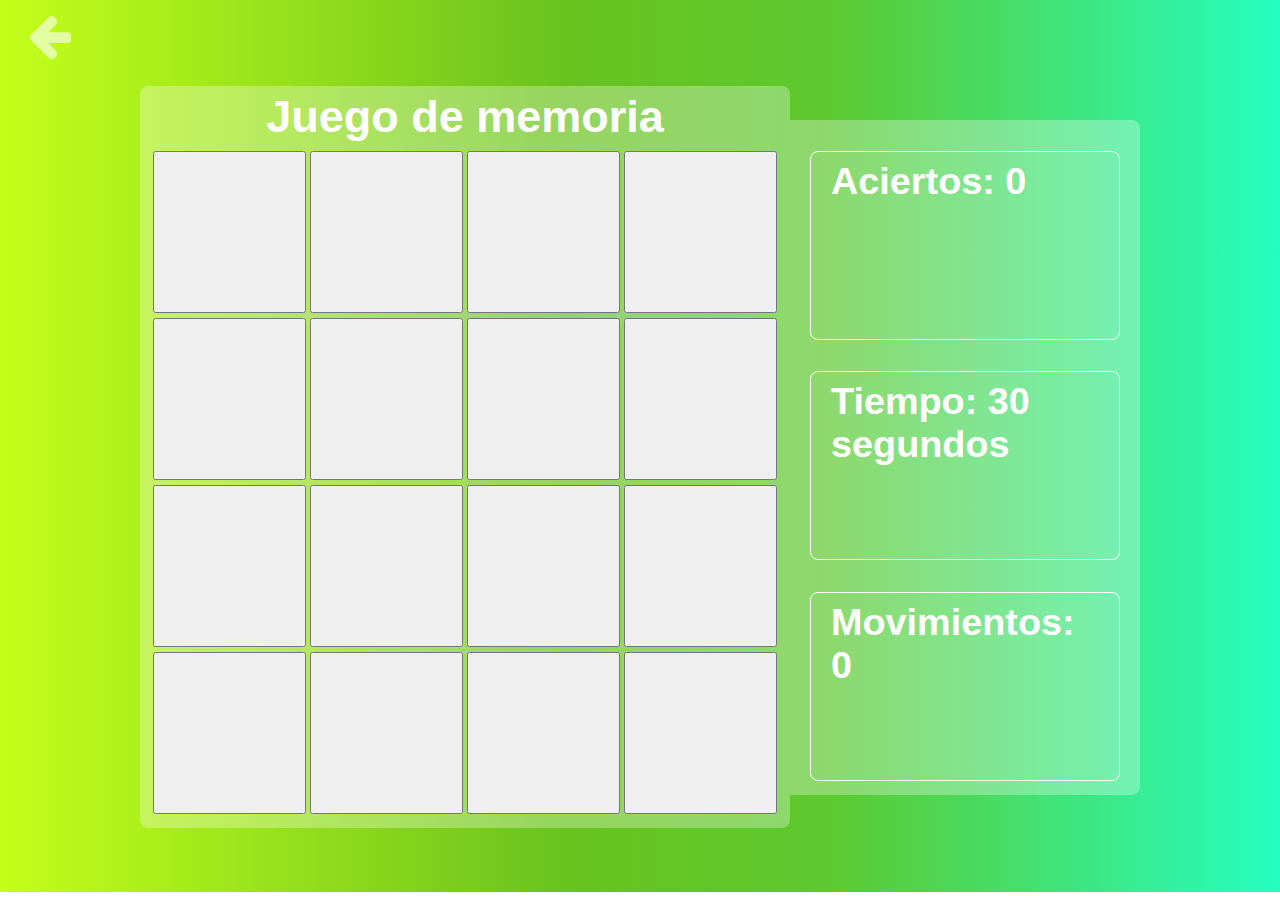
<file: juegos/juego1/juego.html>
<!DOCTYPE html>
<html lang="en">

<head>
    <meta charset="UTF-8">
    <meta http-equiv="X-UA-Compatible" content="IE=edge">
    <meta name="viewport" content="width=device-width, initial-scale=1.0">
    <link href="https://stackpath.bootstrapcdn.com/font-awesome/4.7.0/css/font-awesome.min.css" rel="stylesheet"
    integrity="sha384-wvfXpqpZZVQGK6TAh5PVlGOfQNHSoD2xbE+QkPxCAFlNEevoEH3Sl0sibVcOQVnN" crossorigin="anonymous">
    <link rel="apple-touch-icon" sizes="57x57" href="../../favicon/apple-icon-57x57.png">
        <link rel="apple-touch-icon" sizes="60x60" href="../../favicon/apple-icon-60x60.png">
        <link rel="apple-touch-icon" sizes="72x72" href="../../favicon/apple-icon-72x72.png">
        <link rel="apple-touch-icon" sizes="76x76" href="../../favicon/apple-icon-76x76.png">
        <link rel="apple-touch-icon" sizes="114x114" href="../../favicon/apple-icon-114x114.png">
        <link rel="apple-touch-icon" sizes="120x120" href="../../favicon/apple-icon-120x120.png">
        <link rel="apple-touch-icon" sizes="144x144" href="../../favicon/apple-icon-144x144.png">
        <link rel="apple-touch-icon" sizes="152x152" href="../../favicon/apple-icon-152x152.png">
        <link rel="apple-touch-icon" sizes="180x180" href="../../favicon/apple-icon-180x180.png">
        <link rel="icon" type="image/png" sizes="192x192" href="../../favicon/android-icon-192x192.png">
        <link rel="icon" type="image/png" sizes="32x32" href="../../favicon/favicon-32x32.png">
        <link rel="icon" type="image/png" sizes="96x96" href="../../favicon/favicon-96x96.png">
        <link rel="icon" type="image/png" sizes="16x16" href="../../favicon/favicon-16x16.png">
        <link rel="manifest" href="../../favicon/manifest.json">
        <meta name="msapplication-TileColor" content="#ffffff">
        <meta name="msapplication-TileImage" content="/ms-icon-144x144.png">
        <meta name="theme-color" content="#ffffff">
    <title>Juego de memoria</title>
    <link rel="stylesheet" href="style.css">
</head>

<body>
    <a href="../../juegos.html" class="btn_back"><i class="fa fa-arrow-left"></i></a>
    <main>
        <section class="seccion1">
            <h1>Juego de memoria</h1>
            <table>
                <tr>
                    <td><button id="0" onclick="destapar(0)"></button></td>
                    <td><button id="1" onclick="destapar(1)"></button></td>
                    <td><button id="2" onclick="destapar(2)"></button></td>
                    <td><button id="3" onclick="destapar(3)"></button></td>
                </tr>
                <tr>
                    <td><button id="4" onclick="destapar(4)"></button></td>
                    <td><button id="5" onclick="destapar(5)"></button></td>
                    <td><button id="6" onclick="destapar(6)"></button></td>
                    <td><button id="7" onclick="destapar(7)"></button></td>
                </tr>
                <tr>
                    <td><button id="8" onclick="destapar(8)"></button></td>
                    <td><button id="9" onclick="destapar(9)"></button></td>
                    <td><button id="10" onclick="destapar(10)"></button></td>
                    <td><button id="11" onclick="destapar(11)"></button></td>
                </tr>
                <tr>
                    <td><button id="12" onclick="destapar(12)"></button></td>
                    <td><button id="13" onclick="destapar(13)"></button></td>
                    <td><button id="14" onclick="destapar(14)"></button></td>
                    <td><button id="15" onclick="destapar(15)"></button></td>
                </tr>


            </table>
        </section>


        <section class="seccion2">
            <h2 id="aciertos" class="estadisticas">Aciertos: 0</h2>
            <h2 id="tiempoRestante" class="estadisticas">Tiempo: 30 segundos</h2>
            <h2 id="movimientos" class="estadisticas">Movimientos: 0</h2>
        </section>

    </main>
    <br>
    <footer>
       <a href="juego.html" ><input type="button" id="btn" value="Nuevo Juego"/></a>
     </footer>
<br>
            <script src="main.js"></script>
</body>

</html>
</file>
<file: juegos/juego3/style.css>
body{
    width: 960px;
    margin: 0 auto;
}
h1{
    text-align:center;
}
#pantalla{
    border: groove 8px gold;
    background: lightgreen;
}
#boton{
    background-color:red;
    color:white;
    font-size :20px;
    text-align:center;
    font-weight:bolder;
    padding :3px;
    border:solid 2px black;
}
#boton:hover{
    background-color: lightcoral;
    font-size: 22px;
    border: groove 4px red;
}
.btn_back {
    text-decoration: none;
    margin: 0 ;
    height: 8vh;
    width: 4vw;
    text-align: start;
    font-size: 50px;
    color: black;
    font-size: 50px;
    opacity: 0.6;
  }

  .btn_back:hover {
    opacity: 1;
    transform: scale(1.5);
    transition: all 0.5s;
  }
</file>
<file: Style.css>
*,
*:before,
*:after {
    margin: 0;
    padding: 0;
    outline: 0;
    box-sizing: border-box;
}

body {
    font-family: 'Anton', Arial, Helvetica, sans-serif;
    background-color: #f4f4f4;
}

.menu {
    background-color: #15ff00;
    height: 75px;
    width: 100vw;
    display: flex;
    justify-content: space-between;
    align-items: center;
    border-bottom: 1px solid white;
    box-shadow: 5px 0 10px rgba(0, 0, 0, .6);
    position: fixed;
}

.logo {
    color: white;
    font-size: 35px;
    padding: 0 80px;
    font-weight: bold;
}

.menu_items {
    display: flex;
    list-style: none;
    margin-right: 50px;
}

.menu_items li {
    border-radius: 3px;
    margin: 0 5px;
}

.menu_items a {
    padding: 7px 20px;
    text-decoration: none;
    font-size: 18px;
    display: block;
    text-transform: uppercase;
    color: white;
}

.menu_items li:hover,
li.active {
    background-color: rgba(0, 0, 0, .3);
    transition: .5s;
}

.btn_menu {
    margin-right: 30px;
    font-size: 25px;
    color: white;
    cursor: pointer;
    display: none;
}

ul.show {
    top: 65px;
}

@media screen and (min-width:859px) {
    .logo {
        font-size: 30px;
        padding-left: 35px;
    }

    .menu_items li a {
        font-size: 16px;
    }

    main {
        height: 80%;
        display: flex;
        margin: 5vh 5vh;
        padding: 5px 0px 5px 10px;

    }

    .seccion1 {
        border-right: 0.5px solid black;
        width: 80%;
    }

    .seccion2 {
        padding: 0;
        width: 20%;
    }

    .title {
        text-align: center;
        font-size: 7vh;
        color: #15ff00;
    }

    .titleJ {
        margin-top: 30px;
        text-align: center;
        font-size: 10vh;
        color: #15ff00;
    }

    .imgTitle {
        justify-content: center;
        align-items: center;
        width: 330px;
        height: 300px;
        margin-left: 5px;
        margin-top: 100px;
    }

    .cuerpo {
        text-align: justify;
        margin-top: 70px;
        font-size: 30px;
        padding-right: 30px;
    }

    .tabla_contenido {
        border: 1px solid black;
        margin: 60px;
        padding: 10px 20px;
        width: 90vh;
    }

    .titulo2 {
        color: #15ff00;
        text-align: center;
        font-size: 40px;
    }

    .lista {
        margin: 20px 5px 0 10px;
        padding-left: 15px;
        font-size: 30px;

    }

    li {
        margin: 10px 0 10px 0;
    }

    .contenido {
        margin-left: 30px;
    }

    .contenido li {
        font-size: 45px;
    }

    .seccion1 #image1 {
        display: none;
    }

    .cuerpo2 {
        text-align: justify;
        margin-top: 5px;
        font-size: 28px;
        padding-right: 30px;
    }

    .contenido ul {
        margin-left: 50px;
    }

    .titulo1 {
        color: #15ff00;
    }

    .contenido h1 {
        margin-top: 30px;
    }

    .contenido .subtitulo {
        font-size: 40px;
    }

    .contenido .maltrato {
        font-size: 30px;
    }

    .sucess {
        margin-left: 20px;
    }

    .sucess tr {
        display: flex;
        gap: 50px;
        margin-top: 20px;
        margin-bottom: 20px;
    }


    .cuadro {
        padding: 10px;
        border: 1px solid black;
        text-align: center;
        width: 350px;
    }

    #desastre1 {
        width: 300px;
    }

    .sucess a {
        text-decoration: none;
        color: black;
    }

    #desastre2 {
        width: 300px;
        height: 223px;
    }

    #desastre3 {
        width: 250px;
        height: 223px;
    }

    #desastre4 {
        width: 300px;
        height: 205px;
    }

    #desastre6 {
        width: 300px;
        height: 222px;
    }

    .imagenes {
        display: flex;
        flex-direction: column;
        gap: 300px;
    }

    .juegos {
        display: flex;
        justify-content: center;
        align-items: center;
        padding: 50px;
        margin: 40px 100px;
        gap: 80px;
    }

    .juegos section {
        padding: 20px 0px;
        width: 50vh;
        height: 45vh;
        border-radius: 10px;
        text-align: center;
    }

    .juegos section:hover {
        padding: 0;
        transition: all 0.35s;
    }

    .juegos section a {
        text-decoration: none;
        opacity: 0.5;
    }

    .juegos section a img {
        border-radius: 20px;
        width: 45vh;
    }

    .juegos section p {
        border-top: 0.5px black solid;
        color: black;
        font-family: 'Times New Roman', Times, serif;
        font-size: 40px;
        margin: 10px;
    }

    .juegos section a:hover {
        opacity: 1;
    }

    .juego2 img {
        width: 100px;
        height: 240px;
    }

    .juego3 img {
        width: 100px;
        height: 240px;
    }

}

@media screen and (max-width:858px) {
    .menu {
        height: 65px;
    }

    .btn_menu {
        display: inline-flex;
    }

    .menu_items {
        position: fixed;
        width: 100vw;
        height: calc(100% - 65px);
        background: #414141;
        top: -100vh;
        text-align: center;
        transition: all .4s;
        flex-direction: column;
    }

    .menu_items li {
        margin: 30px 0 0 0;
        line-height: 30px;
    }

    .menu_items li:hover {
        background: none;
    }

    .menu_items li a {
        font-size: 20px;
        color: white;
        font-weight: bold;
    }

    .menu_items li a:hover {
        color: #15ff00;
    }

    .logo {
        font-size: 25px;
        padding-left: 35px;
    }

    .title {
        text-align: center;
        font-size: 5vh;
        color: #15ff00;
    }

    .titleJ {
        margin-top: 20px;
        margin-bottom: 50px;
        text-align: center;
        font-size: 8vh;
        color: #15ff00;
    }

    .main {
        margin: 5px;
        padding: 100px;
    }


    .seccion1 {
        width: 100%;
        padding: 10px;
        text-align: justify;
    }

    .seccion2 {
        display: none;
    }

    .tabla_contenido {
        margin: 10px;
        border: 1px solid black;
        padding: 5px 0px 5px 25px;
        width: 90%;
    }

    .contenido {
        display: flex;
        flex-direction: column;
        margin: 30px;
    }

    .lista {
        margin-top: 10px
    }

    .contenido h1 {
        margin-top: 15px;
        margin-bottom: 3px;
    }

    .sucess {
        width: 100%;
        height: 50px;
    }

    a {
        text-decoration: none;
        font-size: 10px;
        color: black;
    }

    .cuadro {
        padding: 3px;
        border: 1px solid black;
        text-align: center;
        width: 100px;
    }

    #desastre1 {
        width: 50px;
        height: 40px;
    }

    #desastre3 {
        width: 50px;
        height: 60px;
    }

    #desastre2 {
        width: 70px;
        height: 60px;
    }

    .sucess tr {
        display: flex;
        gap: 10px;
        margin-top: 20px;
        margin-bottom: 20px;
    }

    #desastre4 {
        width: 70px;
        height: 50px;
    }

    #desastre6 {
        width: 70px;
        height: 60px;
    }

    .juegos {

        display: flex;
        flex-direction: column;
        justify-content: center;
        align-items: center;
        gap: 50px;
        margin-bottom: 50px;
    }

    .juegos section {

        text-align: center;
        width: 42vh;
        height: 42vh;
        margin-bottom: 50px;
    }

    .juegos a {
        font-size: 40px;
        font-family: 'Times New Roman', Times, serif;

    }

    .juegos a p {
        border-top: 0.5px solid black;
    }

    .juegos a img {
        width: 100%;
        border-radius: 20px;
    }

    #image1 {
        width: 100%;
        height: 15hv;
    }

    .juego2 img {
        width: 100px;
        height: 220px;
    }

    .juego3 img {
        width: 100px;
        height: 220px;
    }

}


@media screen and (max-width:858px) and (orientation:landscape) {

    .menu li {
        margin: 5px 0 0 0;
    }

    .menu_items {
        overflow: scroll;
        height: calc(100%-65px);
    }

}
</file>
<file: juegos/juego1/style.css>
@media screen and (max-width:858px) {
    * {
        margin: 0;
        padding: 0;
    }

    body {
        background: rgb(196, 255, 25);
        background: linear-gradient(90deg, rgba(196, 255, 25, 1) 0%, rgba(105, 194, 30, 1) 44%, rgba(92, 201, 48, 1) 65%, rgba(0, 254, 183, 0.8547794117647058) 100%);
        background-repeat: no-repeat;
        font-family: sans-serif;
        color: white;
        width: 100%;
        height: 930px;
    }

    main {
        margin-top: 30px;
        width: 100%;
        height: 55vh;
        display: flex;
        align-items: center;
        flex-direction: column;

    }

    .seccion1 {
        background-color: rgba(255, 255, 255, 0.3);
        padding: 0 10px 10px 10px;
        border-radius: 8px;
        width: 90%;
        display: flex;
        justify-content: center;
        align-items: center;
        flex-direction: column;
    }

    .seccion2 {
        background-color: rgba(255, 255, 255, 0.3);
        width: 90%;
        height: 23vh;
        border-top-right-radius: 3px;
        border-bottom-right-radius: 3px;
        padding: 0 5px;
        font-size: 8.8px;
        text-overflow: bold;
        display: flex;
        flex-direction: row;
        align-items: center;
        justify-content: center;
        gap: 10px
    }

    .estadisticas {
        margin-top: 10px;
        border: 1px solid white;
        height: 6vh;
        border-radius: 5px;
        padding: 2px 5px;
        box-sizing: border-box;
    }

    h1 {
        font-size: 30px;
        margin-bottom: 10px;
        text-align: center;
    }

    button {
        height: 10vh;
        width: 10vh;
        font-size: 4vh;
        color: white;
        font-weight: bold;
    }

    button:hover {
        cursor: pointer;
    }

    footer {
        text-align: center;
    }

    a {
        text-decoration: none;
    }

    #btn {
        display: none;
        width: 7em;
        height: 1.8em;
        font-size: 25px;
        cursor: pointer;
        border: none;
        border-radius: 15px;
        color: white;
        background: linear-gradient(90deg, rgb(137, 13, 209), rgb(150, 7, 179), rgb(241, 6, 163));
        margin-left: 30%;
    }
    .btn_back {
        text-decoration: none;
        margin: 20px 0 0 20px;
        height: 8vh;
        width: 4vw;
        text-align: center;
        color: white;
        font-size: 30px;
        opacity: 0.6;
      }
      .btn_back:hover {
        opacity: 1;
        transform: scale(1.5);
        transition: all 0.5s;
      }
}

img {
    width: 75%;
}

/*/////////////////////////////////////////////////////////////////////*/
/*/////////////////////////////////////////////////////////////////////*/
/*/////////////////////////////////////////////////////////////////////*/
/*/////////////////////////////////////////////////////////////////////*/
/*/////////////////////////////////////////////////////////////////////*/
/*/////////////////////////////////////////////////////////////////////*/
/*/////////////////////////////////////////////////////////////////////*/
/*/////////////////////////////////////////////////////////////////////*/
/*/////////////////////////////////////////////////////////////////////*/
/*/////////////////////////////////////////////////////////////////////*/
/*/////////////////////////////////////////////////////////////////////*/
/*/////////////////////////////////////////////////////////////////////*/
/*/////////////////////////////////////////////////////////////////////*/
/*/////////////////////////////////////////////////////////////////////*/
/*/////////////////////////////////////////////////////////////////////*/
/*/////////////////////////////////////////////////////////////////////*/
/*/////////////////////////////////////////////////////////////////////*/
/*/////////////////////////////////////////////////////////////////////*/

@media screen and (min-width:859px) {
    body {
        background: rgb(196, 255, 25);
        background: linear-gradient(90deg, rgba(196, 255, 25, 1) 0%, rgba(105, 194, 30, 1) 44%, rgba(92, 201, 48, 1) 65%, rgba(0, 254, 183, 0.8547794117647058) 100%);
        background-repeat: no-repeat;
        font-family: sans-serif;
        color: white;
    }

    main {
        width: 1000px;
        margin: 20px auto;
        display: flex;
        align-items: center;
    }

    .seccion1 {
        background-color: rgba(255, 255, 255, 0.3);
        padding: 0 10px 10px 10px;
        border-radius: 8px;
    }

    .seccion2 {
        background-color: rgba(255, 255, 255, 0.3);
        width: 50vh;
        height: 75vh;
        border-top-right-radius: 8px;
        border-bottom-right-radius: 8px;
        padding: 0 20px;
        font-size: 2.8vh;

    }

    .estadisticas {
        border: 1px solid white;
        height: 21vh;
        border-radius: 8px;
        padding: 8px 20px;
        box-sizing: border-box;
    }

    h1 {
        text-align: center;
        font-size: 5vh;
        margin: 5px;
    }

    button {
        height: 18vh;
        width: 17vh;
        font-size: 8vh;
        color: white;
        font-weight: bold;
    }

    button:hover {
        cursor: pointer;
    }

    footer {
        text-align: center;
    }

    a {
        text-decoration: none;
    }

    #btn {
        display: none;
        width: 10em;
        height: 2em;
        font-size: 30px;
        cursor: pointer;
        border: none;
        border-radius: 15px;
        color: white;
        background: linear-gradient(90deg, rgb(137, 13, 209), rgb(150, 7, 179), rgb(241, 6, 163));
        margin-left: 30%;
    }
    .btn_back {
        text-decoration: none;
        margin: 20px 0 0 20px;
        height: 8vh;
        width: 4vw;
        text-align: center;
        font-size: 50px;
        color: white;
        font-size: 50px;
        opacity: 0.6;
      }
    
      .btn_back:hover {
        opacity: 1;
        transform: scale(1.5);
        transition: all 0.5s;
      }
}
</file>
